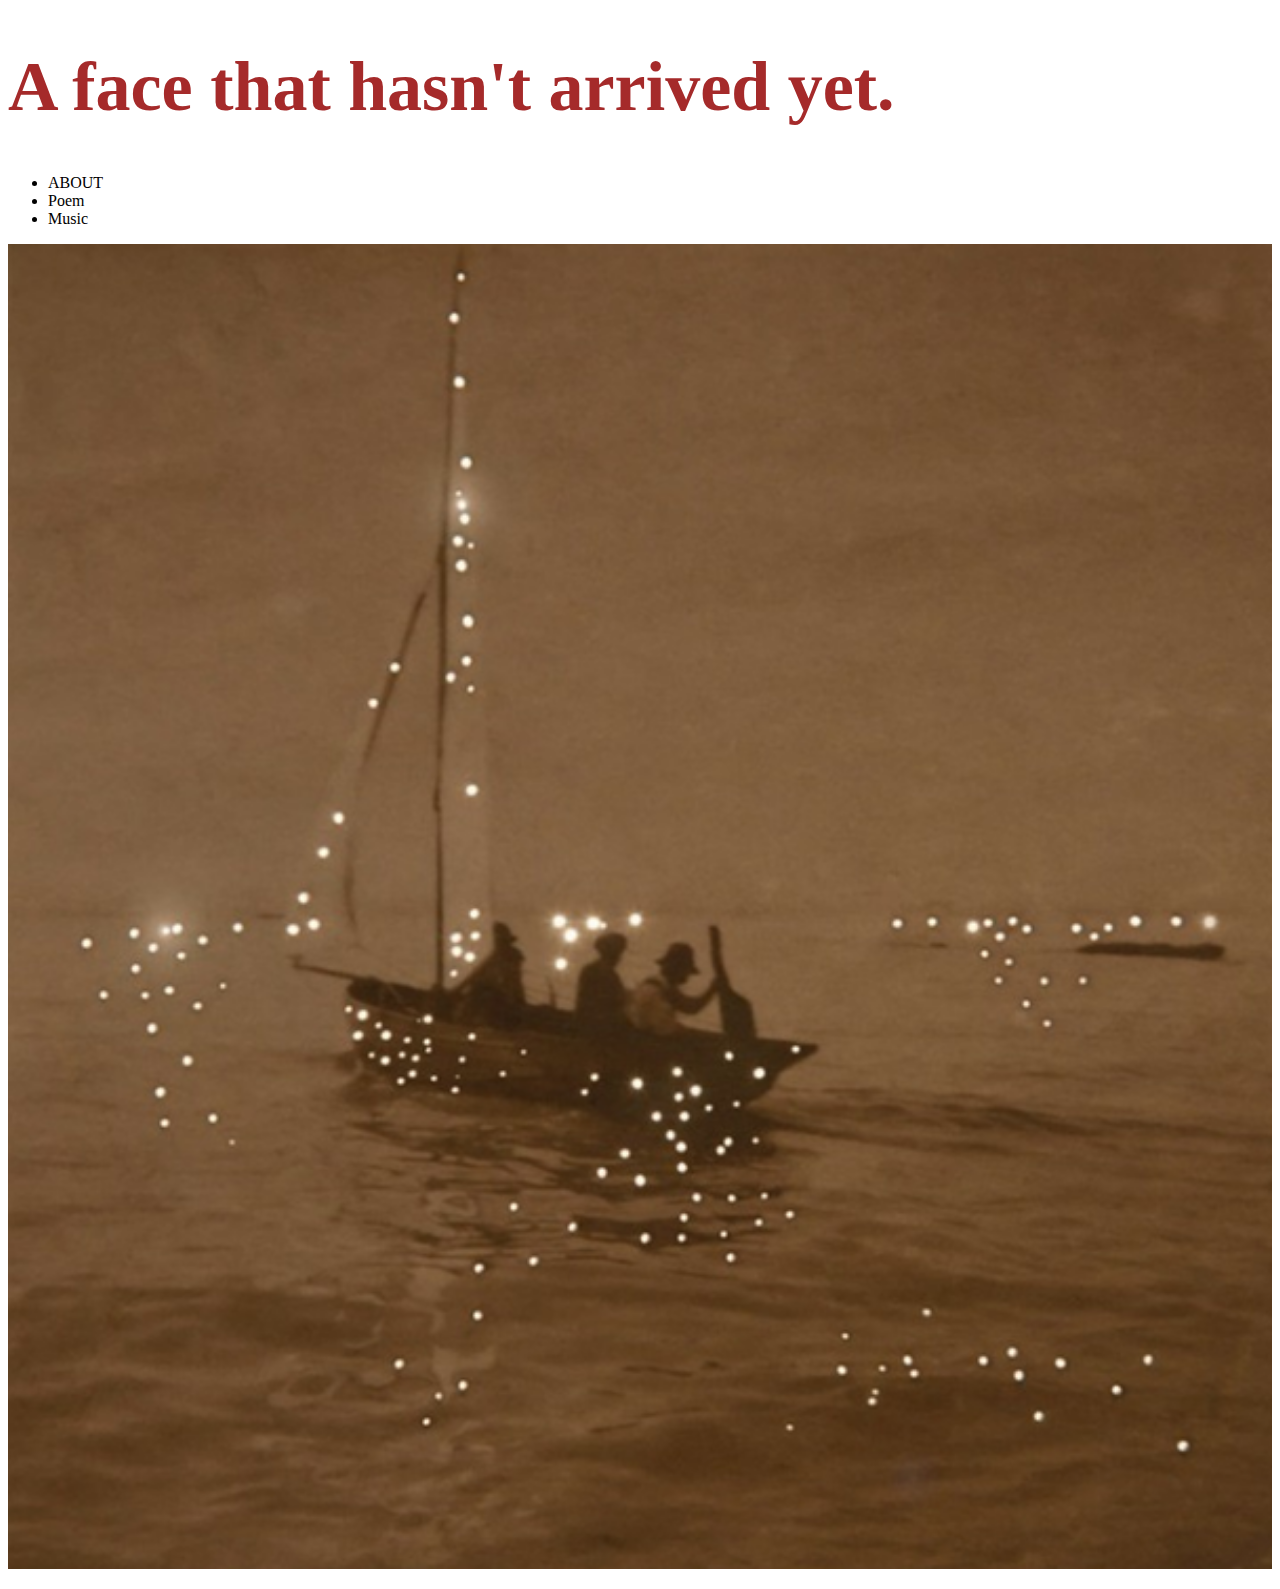
<file: index.html>
<!doctype html>
<html>
 <head>
  <meta charset="utf-8">
  <title>아직 도착하지 않은 표정</title>
  <style>
    h1{
      color: brown;
      font-size: 70px;

  h1{
    display:flex;
    justify-content: center;
    align-items: center;
    min-height: 20px;
  }
 #content{
    display:flex;
    justify-content: center;
    align-items: center;
  }

  #all{
    background-color:#E0CCB5;
  }
  </style>
</head>
<div id="all">
 <body>
   <div id="wrapper">
      <h1> A face that hasn't arrived yet. </h1>
  </div>

     <ul>
      <li>ABOUT</li>
      <li>Poem</li>
      <li>Music</li>
    </ul>
  <div id="content">
    <p>
      <img src="아도.png" width="100%">
    </p>
   </div>
 </body>
 </div>
</html>
</file>
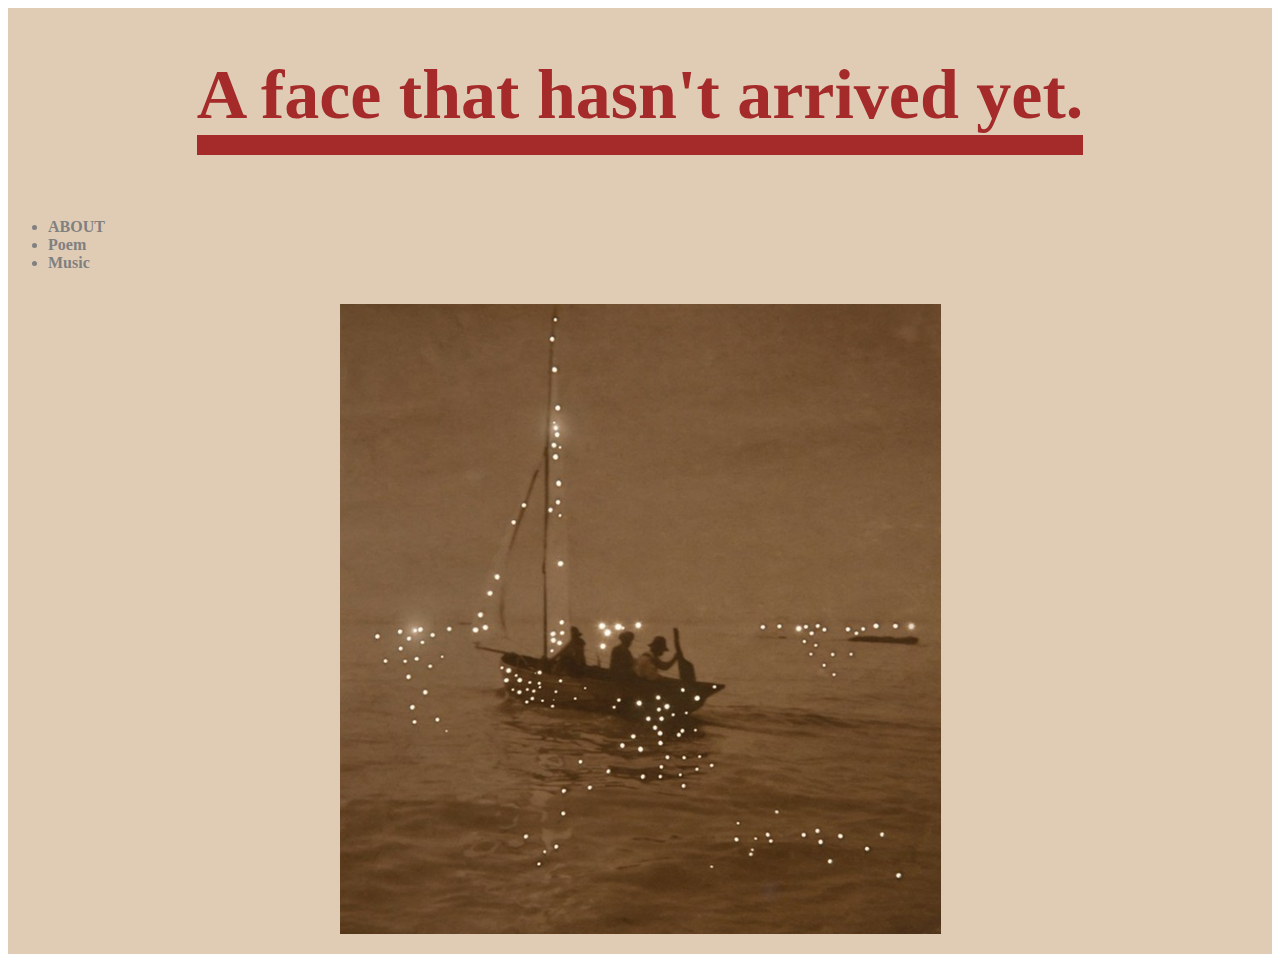
<file: 아도방.html>
<!doctype html>
<html>
 <head>
  <meta charset="utf-8">
  <title>아직 도착하지 않은 표정</title>
  <style>
    h1{
      color: brown;
      font-size: 70px;
      border-bottom: 20px solid;

    }

    ul{
      color: gray;
      font-weight: bold;
    }
  #wrapper{
    display:flex;
    justify-content: center;
    align-items: center;
    min-height: 20px;
  }
  #content{
    display:flex;
    justify-content: center;
    align-items: center;

  }
  #all{
    background-color:#E0CCB5;
  }
  </style>
</head>
<div id="all">
 <body>
   <div id="wrapper">
      <h1> A face that hasn't arrived yet. </h1>
  </div>

     <ul>
      <li>ABOUT</li>
      <li>Poem</li>
      <li>Music</li>
    </ul>
  <div id="content">
  <p>
    <img src="아도.png" width="100%">
  </p>
   </div>
 </body>
 </div>
</html>
</file>
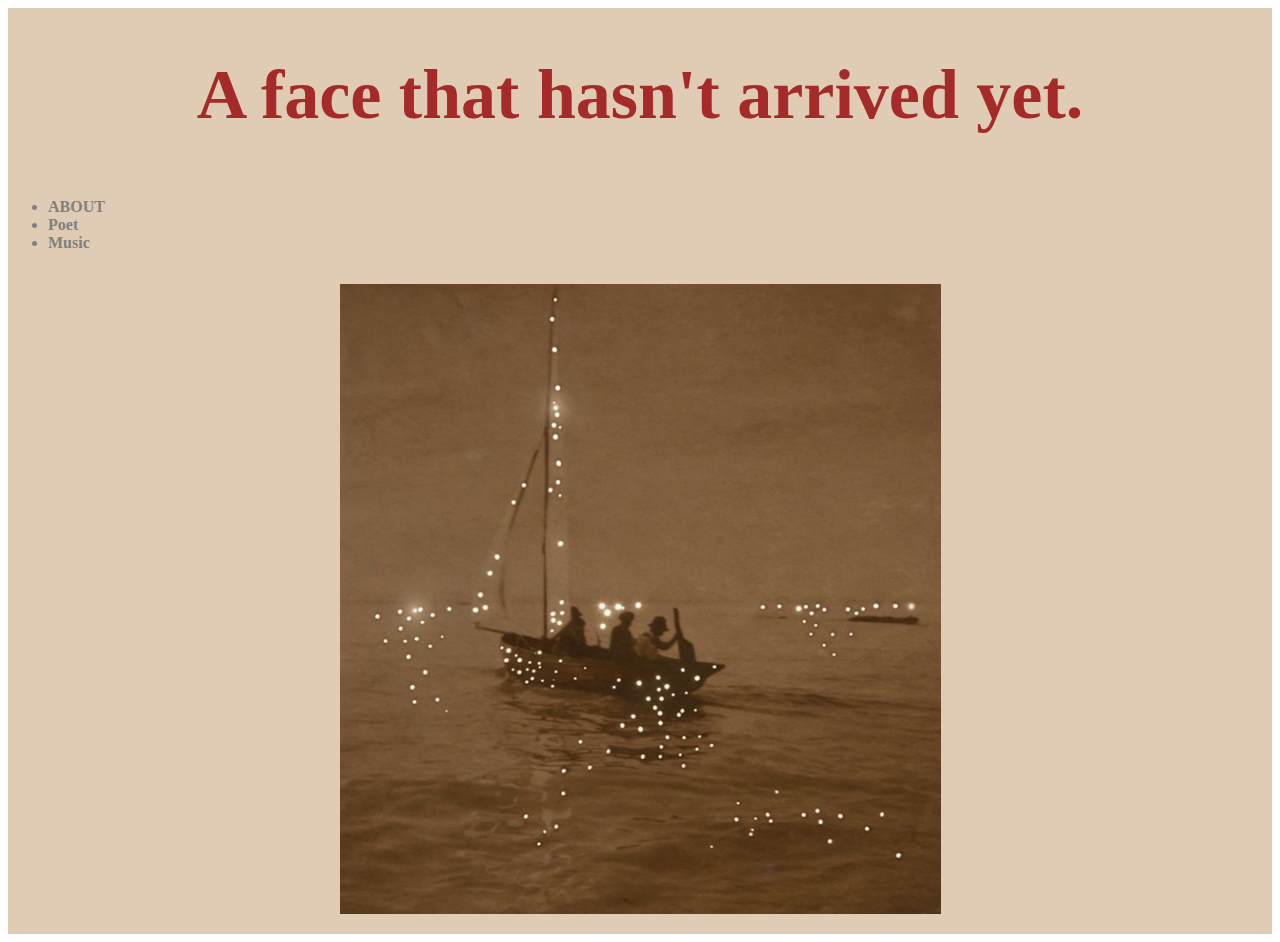
<file: 아직도착하지않은표정-메인.html>
<!doctype html>
<html>
 <head>
  <meta charset="utf-8">
  <title>아직 도착하지 않은 표정</title>
  <style>
    h1{
      color: brown;
      font-size: 70px;

    }

    ul{
      color: gray;
      font-weight: bold;
    }
  #wrapper{
    display:flex;
    justify-content: center;
    align-items: center;
    min-height: 20px;
  }
  #content{
    display:flex;
    justify-content: center;
    align-items: center;

  }
  #all{
    background-color:#E0CCB5;
  }
  </style>
</head>
<div id="all">
 <body>
   <div id="wrapper">
      <h1> A face that hasn't arrived yet. </h1>
  </div>

     <ul>
      <li>ABOUT</li>
      <li>Poet</li>
      <li>Music</li>
    </ul>
  <div id="content">
  <p>
    <img src="아도.png" width="100%">
  </p>
   </div>
 </body>
 </div>
</html>
</file>
